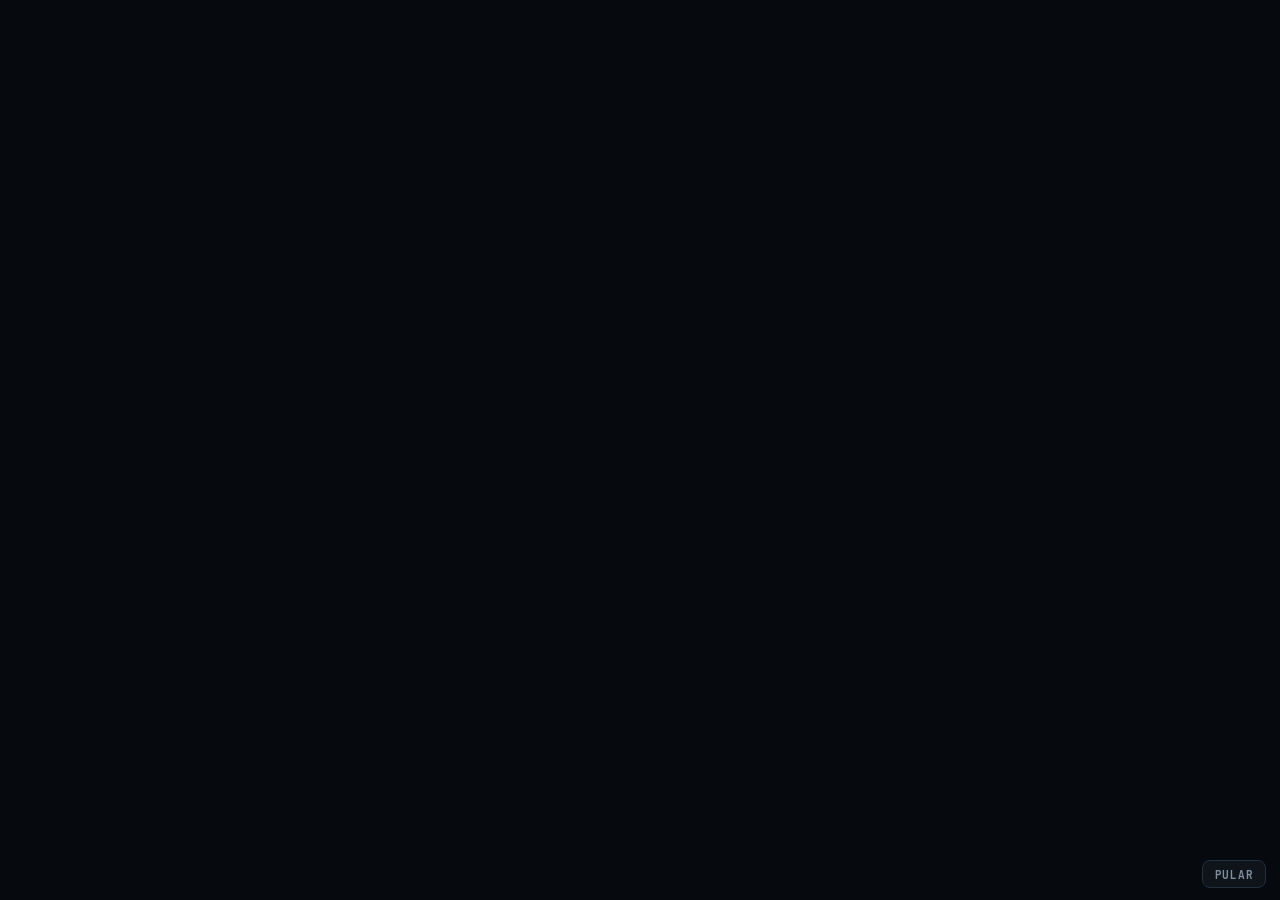
<file: index.html>
<!DOCTYPE html>
<html lang="pt-BR">
<head>
<meta charset="utf-8">
<meta name="viewport" content="width=device-width, initial-scale=1, viewport-fit=cover, maximum-scale=1">
<meta name="theme-color" content="#080b0f">
<meta name="mobile-web-app-capable" content="yes">
<meta name="apple-mobile-web-app-capable" content="yes">
<meta name="apple-mobile-web-app-status-bar-style" content="black-translucent">
<title>Off-road — Painel de Expedição</title>
<link rel="manifest" href="manifest.webmanifest">
<link rel="icon" href="icon.svg">
<link rel="apple-touch-icon" href="icon.svg">
<link rel="preconnect" href="https://fonts.googleapis.com">
<link rel="preconnect" href="https://fonts.gstatic.com" crossorigin>
<link rel="stylesheet" href="https://fonts.googleapis.com/css2?family=Rajdhani:wght@500;600;700&family=Barlow+Semi+Condensed:wght@500;600&display=swap">
<link rel="stylesheet" href="css/app.css">
</head>
<body>
<canvas id="ambient"></canvas>

<!-- ABERTURA -->
<div id="splash"><video id="introvid" muted playsinline autoplay preload="auto" src="assets/intro.mp4"></video></div>
<button id="skip">Pular</button>

<!-- TOPO -->
<div class="topbar">
  <div class="brand"><span class="dot"></span>OFFROAD <small>EXPEDIÇÃO</small></div>
  <div class="chips">
    <span class="chip" id="gpsChip">GPS <b id="gpsVal">buscando…</b></span>
    <div class="tempcard"><span class="ic" id="wxic">☀</span>
      <div><div class="t"><span id="wxt">—</span>°C</div><div class="cap" id="wxcap">clima</div></div>
    </div>
    <span class="simbadge" id="simBadge" hidden>SIM</span>
  </div>
</div>

<!-- TELAS -->
<div class="screens" id="screens">

  <!-- 1. PAINEL -->
  <section class="screen active" data-screen="painel"><div class="screen-in">
    <div class="gauges">
      <div class="gauge">
        <h3>Altímetro</h3><div class="sub">GPS · inclinação do terreno</div>
        <div class="dial"><svg viewBox="0 0 196 196">
          <circle cx="98" cy="98" r="90" fill="none" stroke="#22303c" stroke-width="2"/>
          <g id="altTicks"></g>
          <path id="altArc" fill="none" stroke="#ff8a3d" stroke-width="8" stroke-linecap="round"/>
          <line id="altNeedle" x1="98" y1="98" x2="98" y2="24" stroke="#ffb45c" stroke-width="3"/>
          <circle cx="98" cy="98" r="6" fill="#ffb45c"/>
        </svg><div class="readout" style="position:absolute;left:0;right:0;bottom:30px"><span class="big" id="altBig">—</span> <span class="unit">m</span></div></div>
        <div class="metrics"><div class="metric"><div class="k">Inclinação</div><div class="v" id="grade">—</div></div>
          <div class="metric"><div class="k">Precisão alt.</div><div class="v" id="altAcc">—</div></div></div>
      </div>
      <div class="gauge">
        <h3>Bússola · Rumo</h3><div class="sub">seta verde = voltar ao alvo</div>
        <div class="dial"><svg viewBox="0 0 196 196">
          <circle cx="98" cy="98" r="90" fill="none" stroke="#22303c" stroke-width="2"/>
          <g id="rose" transform="translate(98,98)"></g>
          <path d="M98 10 L92 24 L104 24 Z" fill="#ff8a3d"/>
          <g id="wparrow" transform="translate(98,98)"><path d="M0 -58 L11 -34 L0 -42 L-11 -34 Z" fill="#3ddc84"/></g>
        </svg><div class="compass-read"><div class="readout"><span class="big" id="hdgBig">—</span><span class="unit">°</span></div><div class="card" id="hdgCard">parado</div></div></div>
        <div class="metrics"><div class="metric"><div class="k">Voltar a</div><div class="v" id="wpName">—</div></div>
          <div class="metric"><div class="k">Distância</div><div class="v" id="wpDist">—</div></div></div>
      </div>
      <div class="gauge">
        <h3>Sol · Luz do dia</h3><div class="sub">nascer, pôr e luz restante</div>
        <div class="dial"><svg viewBox="0 0 196 196">
          <line x1="18" y1="128" x2="178" y2="128" stroke="#2b3a47" stroke-width="2"/>
          <path id="sunArc" fill="none" stroke="#33465a" stroke-width="2" stroke-dasharray="3 5"/>
          <g id="sun"><circle id="sunDot" cx="98" cy="48" r="9" fill="#ffce54"/></g>
        </svg><div class="readout" style="position:absolute;left:0;right:0;top:58px"><span class="big" id="lightBig" style="font-size:30px">—</span><div class="unit" style="font-size:12px;margin-top:2px">de luz restante</div></div></div>
        <div class="metrics"><div class="metric"><div class="k">Nascer</div><div class="v" id="sunrise">--:--</div></div>
          <div class="metric"><div class="k">Pôr do sol</div><div class="v" id="sunset">--:--</div></div></div>
      </div>
    </div>

    <div class="row two">
      <div class="tile"><div class="lbl">Velocidade</div>
        <div class="speedbig"><span id="spd">—</span> <small>km/h</small></div>
        <div class="coord-sub" style="margin-top:6px">méd <b id="vAvg">0</b> · máx <b id="vMax">0</b> km/h</div>
      </div>
      <div class="tile trip"><div class="lead"><span class="eyebrow">Tamanho da aventura</span>
        <span class="dist"><span id="tDist">0,0</span> <small>km</small></span></div>
        <div class="tstats"><div class="tstat"><div class="k">Tempo</div><div class="v" id="tTime">00:00</div></div>
          <div class="tstat"><div class="k">Méd.</div><div class="v"><span id="tAvg">0</span> km/h</div></div>
          <div class="tstat"><div class="k">Subida</div><div class="v"><span id="tClimb">0</span> m</div></div></div>
        <div class="ctrl"><button class="act primary" id="btnGo">▶ Ligar</button><button class="act" id="btnRst">↺ Zerar</button></div>
      </div>
    </div>

    <div class="row two">
      <div class="tile"><div class="lbl">Registro da rota (track)</div>
        <div class="btnrow"><button class="act rec" id="btnRec">● Gravar</button><button class="act" id="btnGpx">⭳ GPX</button>
          <span class="coord-sub"><b id="trkPts">0</b> pontos · <b id="trkKm">0,0</b> km</span></div>
        <canvas class="minimap" id="minimap" width="520" height="240"></canvas>
      </div>
      <div class="tile back-home"><div class="lbl">Voltar ao início / waypoints</div>
        <div class="coord-sub" style="margin:2px 0 8px">Voltando para <b id="wpActive">—</b></div>
        <div class="big-dist"><span id="wpActiveDist">—</span></div>
        <div class="wpbtns" style="margin-top:10px">
          <button class="act primary" id="wpStart">⚑ Marcar início</button>
          <button class="act" id="wpHotel">🏨 Hotel</button>
          <button class="act" id="wpCar">🚗 Carro</button>
          <button class="act" id="wpCamp">⛺ Acampamento</button>
        </div>
      </div>
    </div>
  </div></section>

  <!-- 2. ESTRADA -->
  <section class="screen" data-screen="estrada"><div class="screen-in">
    <h2 class="sec">Deslocamento rodoviário</h2>
    <div class="tile" style="text-align:center;padding:22px 16px">
      <div class="speedbig"><span id="eSpd">—</span> <small>km/h</small></div>
      <div class="coord-sub" style="margin-top:4px">rumo <b id="eHdg">—</b> · média <b id="eAvg">0</b> km/h</div>
    </div>
    <div class="row two">
      <div class="tile"><div class="lbl">Onde estou</div>
        <div class="coord-main" id="eCity">—</div>
        <div class="coord-sub" id="eCoord">—</div>
      </div>
      <div class="tile"><div class="lbl">Autonomia estimada</div>
        <div class="speedbig" style="font-size:clamp(28px,5vw,44px)"><span id="eRange">—</span> <small>km</small></div>
        <div class="coord-sub" style="margin-top:4px">rodou hoje <b id="eOdo">0</b> km · veja Consumo</div>
      </div>
    </div>
    <div class="tile" style="margin-top:10px"><div class="lbl">Som · Spotify</div>
      <div class="btnrow" style="margin-top:0">
        <a class="act primary" href="https://open.spotify.com" target="_blank" rel="noopener">▶ Abrir Spotify</a>
        <input class="cinput" id="plInput" placeholder="colar link de playlist" style="max-width:260px">
        <button class="act" id="plAdd">+ Salvar</button>
      </div>
      <div class="btnrow" id="plList" style="margin-top:8px"></div>
      <div class="coord-sub" style="margin-top:6px">Suas playlists ficam salvas offline; um toque abre no Spotify. Puxar as “mais tocadas” automático precisa de login — fase 2.</div>
    </div>
    <div class="tile" style="margin-top:10px"><div class="lbl">Recarga elétrica</div>
      <div class="btnrow" style="margin-top:0"><button class="act primary" id="btnCharge">⚡ Postos de recarga perto</button>
        <span class="coord-sub">seu plug: <b id="myPlug">—</b> · configure em Veículo</span></div>
    </div>
  </div></section>

  <!-- 3. CONSUMO -->
  <section class="screen" data-screen="consumo"><div class="screen-in">
    <h2 class="sec">Consumo de combustível</h2>
    <div class="row two">
      <div class="tile"><div class="lbl">Média & autonomia</div>
        <div class="fuel-big">
          <div><div class="n"><span id="fuelAvg">—</span><small> km/L</small></div><div class="k">média</div></div>
          <div><div class="n"><span id="fuelRange">—</span><small> km</small></div><div class="k">tanque cheio</div></div>
          <div><div class="n" style="color:var(--level)"><span id="fuelLeft">—</span><small> km</small></div><div class="k">restam (estim.)</div></div>
        </div>
        <div class="coord-sub" style="margin-top:8px">Registre 2+ abastecimentos completos para a média aparecer. Distância vem do GPS.</div>
      </div>
      <div class="tile"><div class="lbl">Registrar</div>
        <div class="btnrow" style="margin-top:0">
          <label class="coord-sub">Tanque (L): <input class="cinput" id="fuelTank" type="number" inputmode="decimal" style="width:90px;display:inline-block" value="60"></label>
        </div>
        <div class="btnrow">
          <input class="cinput" id="fuelLiters" type="number" inputmode="decimal" placeholder="litros abastecidos" style="max-width:200px">
          <button class="act primary" id="fuelAdd">⛽ Abasteci</button>
        </div>
        <div class="btnrow"><button class="act" id="fuelUndo">Desfazer último</button><button class="act" id="fuelReset">Zerar histórico</button></div>
        <div class="hist" id="fuelHist"></div>
      </div>
    </div>
  </div></section>

  <!-- 4. VEÍCULO -->
  <section class="screen" data-screen="veiculo"><div class="screen-in">
    <h2 class="sec">Meu 4x4 · limites e peças</h2>
    <div class="vsel" id="vsel"></div>
    <div class="disclaimer">⚠ Valores <b>aproximados</b> do fabricante, para referência. <b>Confirme sempre no manual</b> do seu carro — principalmente vadeação e inclinação. Ajuste em “Meu veículo”.</div>
    <div class="vgrid" id="vgrid"></div>
    <div class="tile" style="margin-top:12px"><div class="lbl">Peças de reposição / kit de trilha</div>
      <ul class="pecas" id="pecas"></ul>
    </div>
    <div class="tile" style="margin-top:10px"><div class="lbl">Manutenção & fluidos · edite e fica salvo offline</div>
      <div class="disclaimer">Códigos de filtro variam pelo motor e ano — confirme pela peça original ou no fórum. O app guarda o que você digitar.</div>
      <div id="manut"></div>
    </div>
    <div class="tile" style="margin-top:10px"><div class="lbl">Fóruns & peças · abre com internet</div>
      <div class="btnrow" id="forums"></div>
    </div>
    <div class="tile" style="margin-top:10px"><div class="lbl">Energia & recarga</div>
      <div class="btnrow" style="margin-top:0">
        <label class="coord-sub">Tipo: <select class="cinput" id="energyTipo" style="width:auto;display:inline-block"><option value="combustao">Combustão</option><option value="hibrido">Híbrido</option><option value="eletrico">Elétrico</option></select></label>
        <label class="coord-sub" id="plugWrap" hidden>Plug: <select class="cinput" id="energyPlug" style="width:auto;display:inline-block"></select></label>
      </div>
      <div class="btnrow" id="ocmWrap" hidden style="margin-top:8px">
        <label class="coord-sub">Chave Open Charge Map (grátis): <input class="cinput" id="ocmKey" placeholder="cole aqui — openchargemap.org/site/develop/api" style="max-width:260px;display:inline-block"></label>
      </div>
      <div class="coord-sub" style="margin-top:6px">Elétrico/híbrido: escolha o plug. Para listar postos no app, pegue uma chave grátis em openchargemap.org. Sem chave, o botão de recarga abre o Google Maps.</div>
    </div>
  </div></section>

  <!-- 5. SOCORRO -->
  <section class="screen" data-screen="socorro"><div class="screen-in">
    <div class="tile"><div class="sos-title">SOS — DEU RUIM</div>
      <div class="coord-sub" style="margin:8px 0 0">Telefones de oficina e guincho perto (OpenStreetMap) + Google Maps para “aberto agora”.</div>
      <div class="btnrow"><button class="act sos" id="btnOfic">🔧 Oficinas</button><button class="act sos" id="btnGuincho">🚛 Guincho</button></div>
    </div>
    <div class="tile" style="margin-top:10px"><div class="lbl">Onde estou</div>
      <div class="btnrow" style="margin-top:0"><button class="act primary" id="btnWhere">📍 Descobrir minha localização</button></div>
      <div class="wherebox"><div><span class="wk">Cidade</span><span class="wv" id="wCity">—</span></div>
        <div><span class="wk">Distrito</span><span class="wv" id="wDist">—</span></div>
        <div><span class="wk">Bairro</span><span class="wv" id="wHood">—</span></div></div>
    </div>
    <div class="row two">
      <div class="tile"><div class="lbl">Minha localização · para resgate</div>
        <div class="coord-main" id="coordDMS">—</div>
        <div class="coord-sub">decimal <b id="coordDec">—</b> · Plus Code <b id="coordOLC">—</b></div>
        <div class="btnrow"><button class="act primary" id="btnShare">↗ Compartilhar</button><button class="act" id="btnCopy">⧉ Copiar</button></div>
      </div>
      <div class="tile"><div class="lbl">Contato de confiança · resgate</div>
        <div class="btnrow" style="margin-bottom:2px"><input id="contactNum" class="cinput" placeholder="WhatsApp com DDD (ex: 5535999998888)"></div>
        <div class="btnrow"><button class="act primary" id="btnRescue">🆘 Pedir resgate</button><span class="coord-sub">envia sua cidade + coordenada</span></div>
      </div>
    </div>
  </div></section>
</div>

<!-- NAV -->
<nav class="nav" id="nav">
  <button class="on" data-go="painel"><span class="ic">🧭</span>Painel</button>
  <button data-go="estrada"><span class="ic">🛣️</span>Estrada</button>
  <button data-go="consumo"><span class="ic">⛽</span>Consumo</button>
  <button data-go="veiculo"><span class="ic">🚙</span>Veículo</button>
  <button data-go="socorro"><span class="ic">🆘</span>Socorro</button>
</nav>

<!-- MODAL SOS -->
<div class="sosback" id="sosback"><div class="soscard">
  <div class="soshead"><h3 id="sosTitle">Oficinas próximas</h3><button id="sosClose" aria-label="Fechar">✕</button></div>
  <div id="sosList"></div>
  <div class="sosfoot"><a class="act primary" id="sosMaps" href="#" target="_blank" rel="noopener">Ver no Google Maps (aberto agora)</a></div>
  <div class="sosnote">Lista do OpenStreetMap (offline pode faltar telefone). O Google Maps mostra horário e telefone de todos.</div>
</div></div>

<!-- ESCOLHA DO CARRO (1ª abertura) -->
<div class="sosback" id="carback"><div class="soscard">
  <div class="soshead"><h3>Qual é o seu carro?</h3></div>
  <div id="carList" style="padding:10px 16px 4px"></div>
  <div class="sosfoot"><button class="act" id="carSkip" style="width:100%;justify-content:center">Escolher depois</button></div>
  <div class="sosnote">Você troca quando quiser na tela Veículo. Specs e manutenção ficam salvas offline.</div>
</div></div>

<button id="micbtn" aria-label="Falar com o assistente">🎙️</button>
<div id="voicebubble"></div>

<div class="toast" id="toast"></div>

<script src="js/util.js"></script>
<script src="js/geo.js"></script>
<script src="js/services.js"></script>
<script src="js/fuel.js"></script>
<script src="js/vehicles.js"></script>
<script src="js/diagrams.js"></script>
<script src="js/ui.js"></script>
<script src="js/voice.js"></script>
<script src="js/app.js"></script>
</body>
</html>
</file>
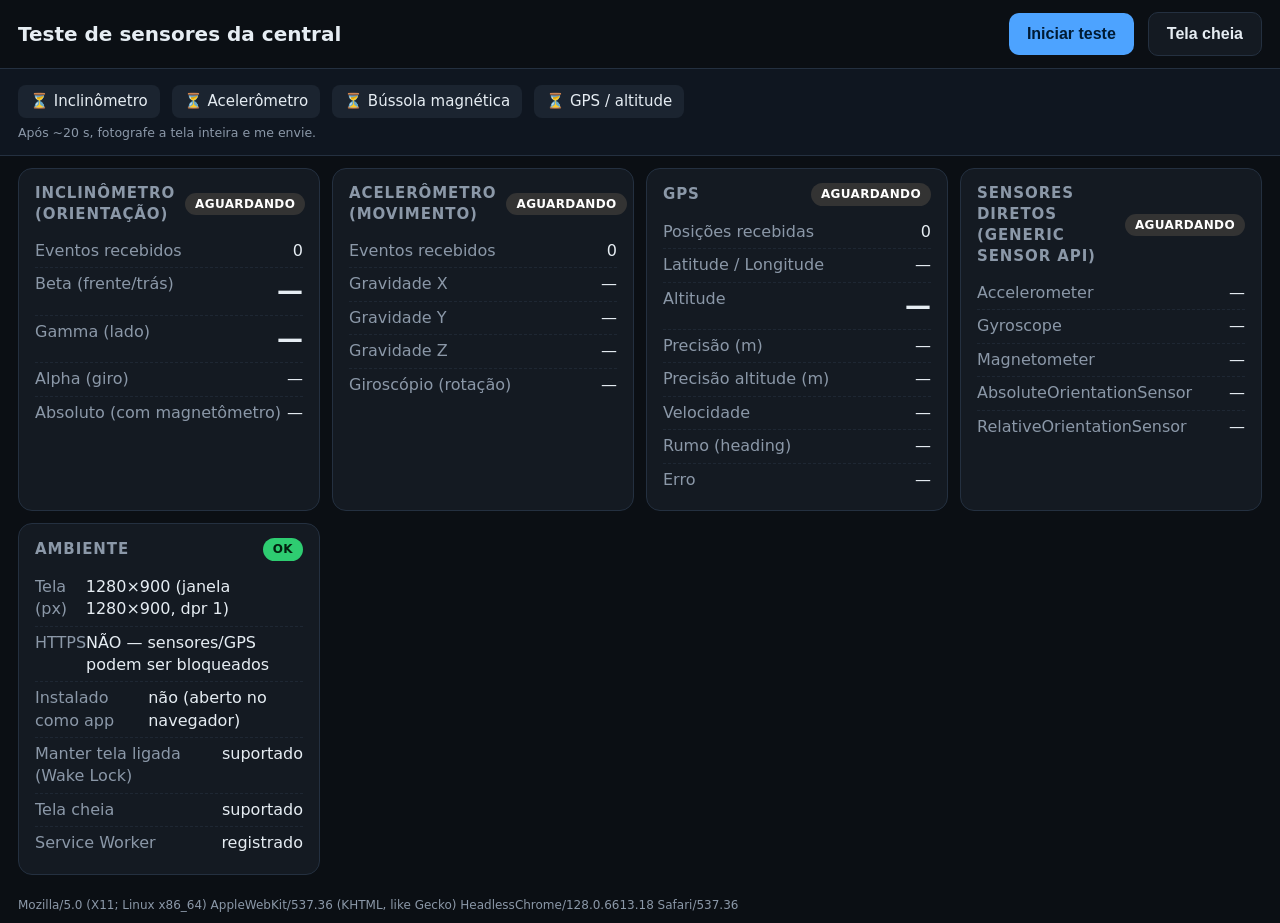
<file: teste-sensores.html>
<!DOCTYPE html>
<html lang="pt-BR">
<head>
<meta charset="utf-8">
<meta name="viewport" content="width=device-width, initial-scale=1, viewport-fit=cover">
<meta name="theme-color" content="#0b0f14">
<title>Teste de Sensores — Off-road</title>
<link rel="manifest" href="manifest.json">
<style>
  :root{--bg:#0b0f14;--card:#141a22;--line:#243040;--txt:#e6edf3;--dim:#8b98a8;--ok:#2ecc71;--warn:#f1c40f;--bad:#e74c3c;--acc:#4da3ff}
  *{box-sizing:border-box}
  html,body{margin:0;background:var(--bg);color:var(--txt);font:16px/1.4 system-ui,Roboto,Arial,sans-serif;-webkit-user-select:none;user-select:none}
  header{display:flex;align-items:center;gap:14px;padding:12px 18px;border-bottom:1px solid var(--line)}
  header h1{font-size:20px;margin:0;flex:1}
  button{background:var(--acc);color:#001a33;border:0;border-radius:10px;padding:12px 18px;font-size:16px;font-weight:700}
  button.sec{background:var(--card);color:var(--txt);border:1px solid var(--line)}
  main{display:grid;grid-template-columns:repeat(auto-fit,minmax(300px,1fr));gap:12px;padding:12px 18px}
  .card{background:var(--card);border:1px solid var(--line);border-radius:14px;padding:14px 16px}
  .card h2{font-size:15px;margin:0 0 10px;display:flex;align-items:center;gap:10px;color:var(--dim);text-transform:uppercase;letter-spacing:.06em}
  .badge{margin-left:auto;font-size:12px;padding:3px 10px;border-radius:99px;background:#333;color:#fff;font-weight:700;letter-spacing:.03em}
  .ok{background:var(--ok);color:#03210f}.warn{background:var(--warn);color:#332a00}.bad{background:var(--bad)}
  .row{display:flex;justify-content:space-between;padding:5px 0;border-bottom:1px dashed #1e2733;font-variant-numeric:tabular-nums}
  .row:last-child{border:0}
  .row b{font-weight:400;color:var(--dim)}
  .big{font-size:26px;font-weight:700}
  #summary{padding:12px 18px;background:#0f1620;border-bottom:1px solid var(--line);font-size:15px}
  #summary span{display:inline-block;margin:4px 12px 4px 0;padding:6px 12px;border-radius:8px;background:#1b2430}
  footer{padding:10px 18px;color:var(--dim);font-size:12px;word-break:break-all}
</style>
</head>
<body>
<header>
  <h1>Teste de sensores da central</h1>
  <button id="btnStart">Iniciar teste</button>
  <button id="btnFull" class="sec">Tela cheia</button>
</header>

<div id="summary">Toque em <b>Iniciar teste</b>. Depois de ~20 segundos, fotografe esta tela e me envie.</div>

<main>
  <section class="card">
    <h2>Inclinômetro (orientação) <span class="badge" id="bOri">aguardando</span></h2>
    <div class="row"><b>Eventos recebidos</b><span id="oriN">0</span></div>
    <div class="row"><b>Beta (frente/trás)</b><span id="oriB" class="big">—</span></div>
    <div class="row"><b>Gamma (lado)</b><span id="oriG" class="big">—</span></div>
    <div class="row"><b>Alpha (giro)</b><span id="oriA">—</span></div>
    <div class="row"><b>Absoluto (com magnetômetro)</b><span id="oriAbs">—</span></div>
  </section>

  <section class="card">
    <h2>Acelerômetro (movimento) <span class="badge" id="bMot">aguardando</span></h2>
    <div class="row"><b>Eventos recebidos</b><span id="motN">0</span></div>
    <div class="row"><b>Gravidade X</b><span id="motX">—</span></div>
    <div class="row"><b>Gravidade Y</b><span id="motY">—</span></div>
    <div class="row"><b>Gravidade Z</b><span id="motZ">—</span></div>
    <div class="row"><b>Giroscópio (rotação)</b><span id="motRot">—</span></div>
  </section>

  <section class="card">
    <h2>GPS <span class="badge" id="bGps">aguardando</span></h2>
    <div class="row"><b>Posições recebidas</b><span id="gpsN">0</span></div>
    <div class="row"><b>Latitude / Longitude</b><span id="gpsLL">—</span></div>
    <div class="row"><b>Altitude</b><span id="gpsAlt" class="big">—</span></div>
    <div class="row"><b>Precisão (m)</b><span id="gpsAcc">—</span></div>
    <div class="row"><b>Precisão altitude (m)</b><span id="gpsAltAcc">—</span></div>
    <div class="row"><b>Velocidade</b><span id="gpsSpd">—</span></div>
    <div class="row"><b>Rumo (heading)</b><span id="gpsHdg">—</span></div>
    <div class="row"><b>Erro</b><span id="gpsErr">—</span></div>
  </section>

  <section class="card">
    <h2>Sensores diretos (Generic Sensor API) <span class="badge" id="bGen">aguardando</span></h2>
    <div class="row"><b>Accelerometer</b><span id="gAcc">—</span></div>
    <div class="row"><b>Gyroscope</b><span id="gGyr">—</span></div>
    <div class="row"><b>Magnetometer</b><span id="gMag">—</span></div>
    <div class="row"><b>AbsoluteOrientationSensor</b><span id="gAbs">—</span></div>
    <div class="row"><b>RelativeOrientationSensor</b><span id="gRel">—</span></div>
  </section>

  <section class="card">
    <h2>Ambiente <span class="badge ok" id="bEnv">ok</span></h2>
    <div class="row"><b>Tela (px)</b><span id="envScr">—</span></div>
    <div class="row"><b>HTTPS</b><span id="envHttps">—</span></div>
    <div class="row"><b>Instalado como app</b><span id="envStand">—</span></div>
    <div class="row"><b>Manter tela ligada (Wake Lock)</b><span id="envWake">—</span></div>
    <div class="row"><b>Tela cheia</b><span id="envFull">—</span></div>
    <div class="row"><b>Service Worker</b><span id="envSw">—</span></div>
  </section>
</main>
<footer id="ua"></footer>

<script>
const $ = id => document.getElementById(id);
const fmt = (v, d=1) => (v==null || Number.isNaN(v)) ? '—' : Number(v).toFixed(d);
const badge = (id, cls, txt) => { const b=$(id); b.className='badge '+cls; b.textContent=txt; };
const S = { ori:'?', mot:'?', gps:'?', mag:'?' };

function summary(){
  const lbl = {ok:'✅', no:'❌', wait:'⏳', '?':'⏳'};
  $('summary').innerHTML =
    `<span>${lbl[S.ori]} Inclinômetro</span>` +
    `<span>${lbl[S.mot]} Acelerômetro</span>` +
    `<span>${lbl[S.mag]} Bússola magnética</span>` +
    `<span>${lbl[S.gps]} GPS / altitude</span>` +
    `<br><small style="color:#8b98a8">Após ~20 s, fotografe a tela inteira e me envie.</small>`;
}

// ---------- Ambiente ----------
$('envScr').textContent = `${screen.width}×${screen.height} (janela ${innerWidth}×${innerHeight}, dpr ${devicePixelRatio})`;
$('envHttps').textContent = location.protocol === 'https:' ? 'sim' : (location.hostname==='localhost' ? 'localhost (ok)' : 'NÃO — sensores/GPS podem ser bloqueados');
$('envStand').textContent = matchMedia('(display-mode: standalone)').matches || matchMedia('(display-mode: fullscreen)').matches ? 'sim' : 'não (aberto no navegador)';
$('envWake').textContent = 'wakeLock' in navigator ? 'suportado' : 'não suportado';
$('envFull').textContent = document.fullscreenEnabled ? 'suportado' : 'não suportado';
$('ua').textContent = navigator.userAgent;
if ('serviceWorker' in navigator) {
  navigator.serviceWorker.register('sw.js').then(()=> $('envSw').textContent='registrado').catch(e=> $('envSw').textContent='erro: '+e.message);
} else $('envSw').textContent = 'não suportado';

$('btnFull').onclick = () => document.documentElement.requestFullscreen?.().catch(()=>{});

// ---------- Início ----------
let started = false;
$('btnStart').onclick = async () => {
  if (started) return; started = true;
  $('btnStart').textContent = 'Testando…';
  S.ori=S.mot=S.gps=S.mag='wait'; summary();
  await startOrientation();
  startMotion();
  startGps();
  startGeneric();
  startWakeLock();
  // Veredito após 8 s sem dados
  setTimeout(() => {
    if (oriN === 0) { badge('bOri','bad','sem dados'); S.ori='no'; }
    if (motN === 0) { badge('bMot','bad','sem dados'); S.mot='no'; }
    if (S.mag === 'wait') { S.mag = 'no'; }
    summary();
  }, 8000);
  setTimeout(() => { if (gpsN === 0 && !gpsFailed) { badge('bGps','warn','sem fix ainda'); } }, 20000);
};

// ---------- Orientação ----------
let oriN = 0;
async function startOrientation(){
  if (!('DeviceOrientationEvent' in window)) { badge('bOri','bad','não suportado'); S.ori='no'; return; }
  if (typeof DeviceOrientationEvent.requestPermission === 'function') {
    try { const r = await DeviceOrientationEvent.requestPermission(); if (r !== 'granted') { badge('bOri','bad','permissão negada'); S.ori='no'; return; } } catch(e){}
  }
  const handler = e => {
    if (e.beta == null && e.gamma == null && e.alpha == null) return;
    oriN++;
    $('oriN').textContent = oriN;
    $('oriB').textContent = fmt(e.beta) + '°';
    $('oriG').textContent = fmt(e.gamma) + '°';
    $('oriA').textContent = fmt(e.alpha) + '°';
    $('oriAbs').textContent = e.absolute ? 'sim' : 'não';
    if (e.absolute && e.alpha != null) { S.mag = 'ok'; }
    if (S.ori !== 'ok') { S.ori='ok'; badge('bOri','ok','funciona'); summary(); }
  };
  window.addEventListener('deviceorientationabsolute', handler);
  window.addEventListener('deviceorientation', handler);
}

// ---------- Movimento ----------
let motN = 0;
function startMotion(){
  if (!('DeviceMotionEvent' in window)) { badge('bMot','bad','não suportado'); S.mot='no'; return; }
  window.addEventListener('devicemotion', e => {
    const g = e.accelerationIncludingGravity;
    if (!g || (g.x == null && g.y == null && g.z == null)) return;
    motN++;
    $('motN').textContent = motN;
    $('motX').textContent = fmt(g.x,2); $('motY').textContent = fmt(g.y,2); $('motZ').textContent = fmt(g.z,2);
    const r = e.rotationRate;
    $('motRot').textContent = (r && (r.alpha!=null||r.beta!=null)) ? `${fmt(r.alpha)} / ${fmt(r.beta)} / ${fmt(r.gamma)}` : 'sem giroscópio';
    if (S.mot !== 'ok') { S.mot='ok'; badge('bMot','ok','funciona'); summary(); }
  });
}

// ---------- GPS ----------
let gpsN = 0, gpsFailed = false;
function startGps(){
  if (!('geolocation' in navigator)) { badge('bGps','bad','não suportado'); S.gps='no'; summary(); return; }
  badge('bGps','warn','buscando…');
  navigator.geolocation.watchPosition(p => {
    gpsN++;
    const c = p.coords;
    $('gpsN').textContent = gpsN;
    $('gpsLL').textContent = `${c.latitude.toFixed(5)}, ${c.longitude.toFixed(5)}`;
    $('gpsAlt').textContent = c.altitude == null ? 'sem altitude' : fmt(c.altitude,0) + ' m';
    $('gpsAcc').textContent = fmt(c.accuracy,0);
    $('gpsAltAcc').textContent = c.altitudeAccuracy == null ? '—' : fmt(c.altitudeAccuracy,0);
    $('gpsSpd').textContent = c.speed == null ? '—' : fmt(c.speed*3.6,0) + ' km/h';
    $('gpsHdg').textContent = c.heading == null || Number.isNaN(c.heading) ? '— (só em movimento)' : fmt(c.heading,0) + '°';
    $('gpsErr').textContent = '—';
    const ok = c.altitude != null;
    badge('bGps', ok ? 'ok' : 'warn', ok ? 'funciona' : 'posição sem altitude');
    S.gps = ok ? 'ok' : 'wait'; summary();
  }, err => {
    gpsFailed = true;
    $('gpsErr').textContent = `${err.code}: ${err.message}`;
    badge('bGps','bad', err.code===1 ? 'permissão negada' : 'erro');
    S.gps='no'; summary();
  }, { enableHighAccuracy: true, maximumAge: 0, timeout: 30000 });
}

// ---------- Generic Sensor API ----------
function startGeneric(){
  const probes = [['Accelerometer','gAcc'],['Gyroscope','gGyr'],['Magnetometer','gMag'],['AbsoluteOrientationSensor','gAbs'],['RelativeOrientationSensor','gRel']];
  let any = false;
  for (const [name, id] of probes) {
    if (!(name in window)) { $(id).textContent = 'API ausente'; continue; }
    try {
      const s = new window[name]({ frequency: 10 });
      s.addEventListener('reading', () => {
        const v = s.quaternion ? s.quaternion.map(n=>n.toFixed(2)).join(', ') : [s.x,s.y,s.z].map(n=>fmt(n,2)).join(', ');
        $(id).textContent = 'OK: ' + v;
        if (name === 'Magnetometer' && S.mag !== 'ok') { S.mag='ok'; summary(); }
        if (!any) { any = true; badge('bGen','ok','funciona'); }
      });
      s.addEventListener('error', e => { $(id).textContent = 'erro: ' + (e.error?.name || e.error?.message || '?'); });
      s.start();
      $(id).textContent = 'iniciado…';
    } catch(e) { $(id).textContent = 'erro: ' + e.name; }
  }
  setTimeout(() => { if (!any) badge('bGen','warn','nenhum respondeu'); }, 8000);
}

// ---------- Wake Lock ----------
async function startWakeLock(){
  if (!('wakeLock' in navigator)) return;
  try { await navigator.wakeLock.request('screen'); $('envWake').textContent = 'ativo (tela não apaga)'; }
  catch(e) { $('envWake').textContent = 'suportado, mas falhou: ' + e.message; }
}
summary();
</script>
</body>
</html>
</file>
<file: css/app.css>
:root{
  --bg:#080b0f; --panel:#111820; --panel2:#0d141b; --edge:#22303c;
  --ink:#eaf1f6; --dim:#7f8fa0; --faint:#3a4a58;
  --amber:#ff8a3d; --amber-soft:#ffb45c; --level:#3ddc84; --warn:#ffd23f; --danger:#ff4d4d; --sky:#5aa9e6;
  --tint:transparent;
}
*{box-sizing:border-box}
html,body{margin:0;height:100%}
body{background:radial-gradient(120% 80% at 50% -10%,#0f1720 0%,var(--bg) 60%),var(--bg);
  color:var(--ink);font-family:"Barlow Semi Condensed",system-ui,Roboto,Arial,sans-serif;
  height:100vh;display:flex;flex-direction:column;overflow:hidden;-webkit-font-smoothing:antialiased;-webkit-user-select:none;user-select:none}
button{font-family:inherit}
#ambient{position:fixed;inset:0;width:100%;height:100%;pointer-events:none;z-index:0}
body::after{content:"";position:fixed;inset:0;pointer-events:none;z-index:1;background:var(--tint);transition:background .6s}
.topbar,.screens,.nav{position:relative;z-index:2}

/* ---------- barra de topo ---------- */
.topbar{display:flex;align-items:center;gap:10px;flex-wrap:wrap;padding:8px 14px;border-bottom:1px solid var(--edge);
  background:linear-gradient(180deg,rgba(255,138,61,.06),transparent)}
.brand{display:flex;align-items:center;gap:8px;font-family:"Rajdhani";font-weight:700;letter-spacing:.14em;font-size:15px}
.brand .dot{width:9px;height:9px;border-radius:50%;background:var(--amber);box-shadow:0 0 9px var(--amber)}
.brand small{color:var(--amber-soft);font-weight:600}
.chips{display:flex;align-items:center;gap:8px;margin-left:auto;flex-wrap:wrap}
.chip{display:flex;align-items:center;gap:6px;font-size:12px;letter-spacing:.04em;color:var(--dim);
  background:var(--panel2);border:1px solid var(--edge);padding:4px 9px;border-radius:8px;font-variant-numeric:tabular-nums}
.chip b{color:var(--ink);font-family:"Rajdhani";font-weight:600}
.chip.bad{border-color:var(--danger)}.chip.bad b{color:var(--danger)}
.tempcard{display:flex;align-items:center;gap:8px;padding:4px 10px;border-radius:9px;border:1px solid var(--edge);background:var(--panel2);min-width:96px}
.tempcard .ic{font-size:18px}
.tempcard .t{font-family:"Rajdhani";font-weight:700;font-size:19px;line-height:1;font-variant-numeric:tabular-nums}
.tempcard .cap{font-size:10px;letter-spacing:.05em;text-transform:uppercase;color:var(--dim);max-width:150px;overflow:hidden;text-overflow:ellipsis;white-space:nowrap}
.simbadge{font-family:"Rajdhani";font-weight:700;letter-spacing:.1em;font-size:11px;color:#1a1206;background:var(--warn);padding:3px 8px;border-radius:6px}

/* ---------- telas ---------- */
.screens{flex:1;overflow:hidden}
.screen{position:absolute;left:0;right:0;overflow-y:auto;-webkit-overflow-scrolling:touch;padding:12px 14px 14px;display:none;
  top:0;bottom:0}
.screen.active{display:block;animation:fade .25s}
@keyframes fade{from{opacity:.4}to{opacity:1}}
.screen-in{max-width:1400px;margin:0 auto}
h2.sec{margin:2px 0 10px;font-family:"Rajdhani";font-weight:700;letter-spacing:.14em;font-size:14px;text-transform:uppercase;color:var(--dim)}

/* ---------- nav inferior ---------- */
.nav{display:flex;border-top:1px solid var(--edge);background:var(--panel2)}
.nav button{flex:1;display:flex;flex-direction:column;align-items:center;gap:2px;background:transparent;border:0;color:var(--dim);
  padding:7px 4px 9px;cursor:pointer;font-size:11px;letter-spacing:.04em;text-transform:uppercase;font-weight:600}
.nav button .ic{font-size:20px;line-height:1}
.nav button.on{color:var(--amber)}
.nav button.on .ic{filter:drop-shadow(0 0 6px rgba(255,138,61,.5))}

/* ---------- relógios ---------- */
.gauges{display:grid;grid-template-columns:repeat(3,1fr);gap:1px;background:var(--edge);border:1px solid var(--edge);border-radius:14px;overflow:hidden}
@media(max-width:720px){.gauges{grid-template-columns:1fr}}
.gauge{background:var(--panel);padding:12px 12px 14px;display:flex;flex-direction:column;align-items:center}
.gauge h3{margin:0 0 1px;font-family:"Rajdhani";font-weight:700;letter-spacing:.14em;font-size:13px;text-transform:uppercase;color:var(--dim)}
.gauge .sub{font-size:11px;letter-spacing:.04em;color:var(--faint);margin-bottom:8px;text-align:center}
.dial{position:relative;width:clamp(150px,24vw,210px);aspect-ratio:1;margin-bottom:4px}
.dial svg{width:100%;height:100%;display:block}
.readout{font-family:"Rajdhani";font-weight:700;font-variant-numeric:tabular-nums;line-height:1;text-align:center}
.readout .big{font-size:clamp(30px,5vw,42px)}
.readout .unit{font-size:17px;color:var(--dim);font-weight:600}
.metrics{display:flex;gap:14px;margin-top:8px;width:100%;justify-content:center;flex-wrap:wrap}
.metric{text-align:center}
.metric .k{font-size:10px;letter-spacing:.1em;text-transform:uppercase;color:var(--faint)}
.metric .v{font-family:"Rajdhani";font-weight:600;font-size:17px;color:var(--ink);font-variant-numeric:tabular-nums}
.compass-read{position:absolute;inset:0;display:flex;flex-direction:column;align-items:center;justify-content:center;pointer-events:none}
.compass-read .card{font-family:"Rajdhani";font-weight:700;font-size:16px;color:var(--amber-soft);letter-spacing:.08em}

/* ---------- tiles / linhas ---------- */
.row{display:grid;gap:10px;margin-top:10px}
.row.two{grid-template-columns:1fr 1fr}
@media(max-width:720px){.row.two{grid-template-columns:1fr}}
.tile{background:var(--panel);border:1px solid var(--edge);border-radius:14px;padding:13px 16px}
.tile .lbl{font-family:"Rajdhani";font-weight:700;letter-spacing:.14em;font-size:12px;text-transform:uppercase;color:var(--dim);margin-bottom:6px}
.speedbig{font-family:"Rajdhani";font-weight:700;font-size:clamp(40px,8vw,64px);line-height:.9;font-variant-numeric:tabular-nums}
.speedbig small{font-size:.4em;color:var(--dim)}
.coord-main{font-family:"Rajdhani";font-weight:700;font-size:clamp(20px,3.4vw,28px);font-variant-numeric:tabular-nums}
.coord-sub{color:var(--dim);font-size:13px;margin-top:3px;font-variant-numeric:tabular-nums}
.coord-sub b{color:var(--ink);font-family:"Rajdhani";font-weight:600}
.btnrow{display:flex;gap:9px;flex-wrap:wrap;margin-top:10px;align-items:center}
button.act{font-family:"Rajdhani";font-weight:700;letter-spacing:.04em;font-size:14px;border-radius:10px;padding:10px 16px;cursor:pointer;border:1px solid var(--edge);background:var(--panel2);color:var(--ink)}
button.act:active{transform:translateY(1px)}
button.act.primary{background:var(--amber);color:#1a1206;border-color:var(--amber)}
button.act.sos{background:var(--danger);color:#fff;border-color:var(--danger);font-size:15px}
button.act.rec.on{background:var(--danger);color:#fff;border-color:var(--danger)}
.cinput{font:inherit;background:var(--panel2);border:1px solid var(--edge);color:var(--ink);border-radius:9px;padding:10px 13px;width:100%;max-width:320px}
.cinput::placeholder{color:var(--faint)}

.trip{display:flex;align-items:center;gap:20px;flex-wrap:wrap}
.trip .lead{display:flex;flex-direction:column;gap:2px;min-width:150px}
.trip .eyebrow{font-family:"Rajdhani";font-weight:700;letter-spacing:.16em;font-size:12px;text-transform:uppercase;color:var(--amber-soft)}
.trip .dist{font-family:"Rajdhani";font-weight:700;font-size:36px;line-height:1;font-variant-numeric:tabular-nums}
.trip .dist small{font-size:16px;color:var(--dim)}
.tstats{display:flex;gap:20px}
.tstat .k{font-size:10px;letter-spacing:.1em;text-transform:uppercase;color:var(--faint)}
.tstat .v{font-family:"Rajdhani";font-weight:600;font-size:18px;font-variant-numeric:tabular-nums}
.ctrl{margin-left:auto;display:flex;gap:8px}
.minimap{width:100%;height:120px;background:#0a1017;border:1px solid var(--edge);border-radius:10px;margin-top:8px;display:block}
.wpbtns{display:flex;gap:9px;flex-wrap:wrap}
.back-home{background:linear-gradient(180deg,rgba(61,220,132,.12),transparent)}
.back-home .big-dist{font-family:"Rajdhani";font-weight:700;font-size:34px;color:var(--level);font-variant-numeric:tabular-nums}

.wherebox{display:flex;gap:24px;flex-wrap:wrap;margin-top:12px}
.wherebox>div{display:flex;flex-direction:column;gap:2px}
.wherebox .wk{font-size:11px;letter-spacing:.1em;text-transform:uppercase;color:var(--faint)}
.wherebox .wv{font-family:"Rajdhani";font-weight:600;font-size:19px;color:var(--ink)}
.sos-title{font-family:"Rajdhani";font-weight:700;letter-spacing:.05em;font-size:26px;color:var(--danger);line-height:1}

/* ---------- consumo ---------- */
.fuel-big{display:flex;gap:24px;flex-wrap:wrap;align-items:flex-end}
.fuel-big .n{font-family:"Rajdhani";font-weight:700;font-size:44px;line-height:1;font-variant-numeric:tabular-nums}
.fuel-big .n small{font-size:.42em;color:var(--dim)}
.fuel-big .k{font-size:11px;letter-spacing:.1em;text-transform:uppercase;color:var(--faint)}
.hist{margin-top:10px;font-size:13px;color:var(--dim)}
.hist div{padding:5px 0;border-bottom:1px dashed #1e2733;display:flex;justify-content:space-between;font-variant-numeric:tabular-nums}

/* ---------- veículo ---------- */
.vsel{display:flex;gap:8px;flex-wrap:wrap;margin-bottom:10px}
.vsel button{font-family:"Rajdhani";font-weight:700;letter-spacing:.04em;font-size:13px;border-radius:99px;padding:8px 16px;cursor:pointer;border:1px solid var(--edge);background:var(--panel2);color:var(--dim)}
.vsel button.on{background:var(--amber);color:#1a1206;border-color:var(--amber)}
.disclaimer{background:rgba(255,210,63,.08);border:1px solid rgba(255,210,63,.35);color:var(--warn);border-radius:10px;padding:9px 13px;font-size:12.5px;margin-bottom:10px}
.vgrid{display:grid;grid-template-columns:repeat(auto-fill,minmax(230px,1fr));gap:10px}
.vcard{background:var(--panel);border:1px solid var(--edge);border-radius:14px;padding:12px 14px;display:flex;flex-direction:column}
.vcard .dia{background:#0a1017;border:1px solid var(--edge);border-radius:10px;padding:6px;margin-bottom:8px}
.vcard .nm{font-family:"Rajdhani";font-weight:700;font-size:14px;letter-spacing:.03em;display:flex;align-items:baseline;justify-content:space-between;gap:8px}
.vcard .val{font-family:"Rajdhani";font-weight:700;font-size:22px;color:var(--amber-soft);font-variant-numeric:tabular-nums}
.vcard .val.warn{color:var(--warn)}
.vcard .exp{font-size:12.5px;color:var(--dim);margin-top:5px;line-height:1.35}
.vedit input{width:70px}
.pecas{list-style:none;padding:0;margin:6px 0 0}
.pecas li{display:flex;align-items:center;gap:10px;padding:8px 0;border-bottom:1px dashed #1e2733;font-size:14px}
.pecas li:last-child{border-bottom:0}
.pecas input{width:20px;height:20px;accent-color:var(--amber)}
.pecas li.done{color:var(--faint);text-decoration:line-through}
.mrow{display:flex;align-items:center;gap:12px;padding:7px 0;border-bottom:1px dashed #1e2733;flex-wrap:wrap}
.mrow:last-child{border-bottom:0}
.mrow .mk{flex:1;min-width:170px;font-size:14px;color:var(--dim)}
.mrow .medit{max-width:300px}

/* ---------- modal SOS ---------- */
.sosback{position:fixed;inset:0;background:rgba(4,7,11,.72);display:none;align-items:center;justify-content:center;z-index:40;padding:16px}
.sosback.show{display:flex}
.soscard{background:var(--panel);border:1px solid var(--edge);border-radius:16px;width:100%;max-width:460px;max-height:82vh;overflow:auto;box-shadow:0 24px 60px rgba(0,0,0,.6)}
.soshead{display:flex;align-items:center;gap:10px;padding:13px 16px;border-bottom:1px solid var(--edge);position:sticky;top:0;background:var(--panel)}
.soshead h3{margin:0;font-family:"Rajdhani";font-weight:700;font-size:17px;flex:1}
.soshead button{background:var(--panel2);border:1px solid var(--edge);color:var(--dim);border-radius:8px;width:34px;height:34px;cursor:pointer}
.sositem{display:flex;align-items:center;gap:12px;padding:12px 16px;border-bottom:1px solid var(--edge)}
.sositem:last-child{border-bottom:0}
.sositem .info{flex:1;min-width:0}
.sositem .nm{font-family:"Rajdhani";font-weight:600;font-size:15px}
.sositem .mt{font-size:12px;color:var(--dim);margin-top:2px}
.sositem .mt .ph{font-family:"Rajdhani";font-weight:600;color:var(--amber-soft)}
.callbtn{background:var(--level);color:#03210f;border:0;border-radius:9px;padding:9px 14px;font-family:"Rajdhani";font-weight:700;font-size:14px;text-decoration:none;display:inline-block}
.routebtn{background:var(--panel2);color:var(--ink);border:1px solid var(--edge);border-radius:9px;padding:9px 11px;font-size:12px;text-decoration:none;display:inline-block}
.sosfoot{padding:11px 16px}
.sosfoot .act{width:100%;justify-content:center}
.sosnote{padding:0 16px 12px;color:var(--faint);font-size:12px;text-align:center}

/* ---------- splash ---------- */
#splash{position:fixed;inset:0;z-index:50;background:radial-gradient(120% 90% at 50% 18%,#10202c 0%,#06090d 68%);display:flex;align-items:center;justify-content:center;transition:opacity .5s}
#splash.hide{opacity:0;pointer-events:none}
#splashcv{width:100%;height:100%;display:block}
#introvid{width:100%;height:100%;object-fit:contain;background:#06090d;display:block}
#skip{position:fixed;right:14px;bottom:12px;z-index:51;font:600 12px "Barlow Semi Condensed",sans-serif;letter-spacing:.1em;text-transform:uppercase;color:#7f8fa0;background:rgba(20,26,34,.7);border:1px solid #22303c;border-radius:8px;padding:6px 12px;cursor:pointer}
#splash.hide~#skip{display:none}

/* ---------- voz ---------- */
#micbtn{position:fixed;right:16px;bottom:70px;z-index:30;width:60px;height:60px;border-radius:50%;border:0;cursor:pointer;
  background:var(--amber);color:#1a1206;font-size:26px;box-shadow:0 8px 24px rgba(0,0,0,.5);display:flex;align-items:center;justify-content:center}
#micbtn:active{transform:translateY(1px)}
#micbtn.listening{background:var(--danger);color:#fff;animation:pulse 1s infinite}
@keyframes pulse{0%,100%{box-shadow:0 0 0 0 rgba(255,77,77,.5)}50%{box-shadow:0 0 0 14px rgba(255,77,77,0)}}
#voicebubble{position:fixed;right:16px;bottom:140px;z-index:30;max-width:min(460px,80vw);background:#1b2430;border:1px solid var(--edge);
  color:var(--ink);padding:12px 16px;border-radius:14px;font-size:15px;line-height:1.35;box-shadow:0 10px 30px rgba(0,0,0,.5);
  opacity:0;transform:translateY(10px);transition:.2s;pointer-events:none}
#voicebubble.show{opacity:1;transform:translateY(0)}
select.cinput{padding:8px 10px}
.toast{position:fixed;left:50%;bottom:70px;transform:translateX(-50%) translateY(16px);background:#1b2430;border:1px solid var(--edge);color:var(--ink);padding:10px 16px;border-radius:10px;font-size:14px;opacity:0;transition:.25s;pointer-events:none;z-index:45}
.toast.show{opacity:1;transform:translateX(-50%) translateY(0)}
@media(prefers-reduced-motion:reduce){*{animation:none!important;transition:none!important}}
</file>
